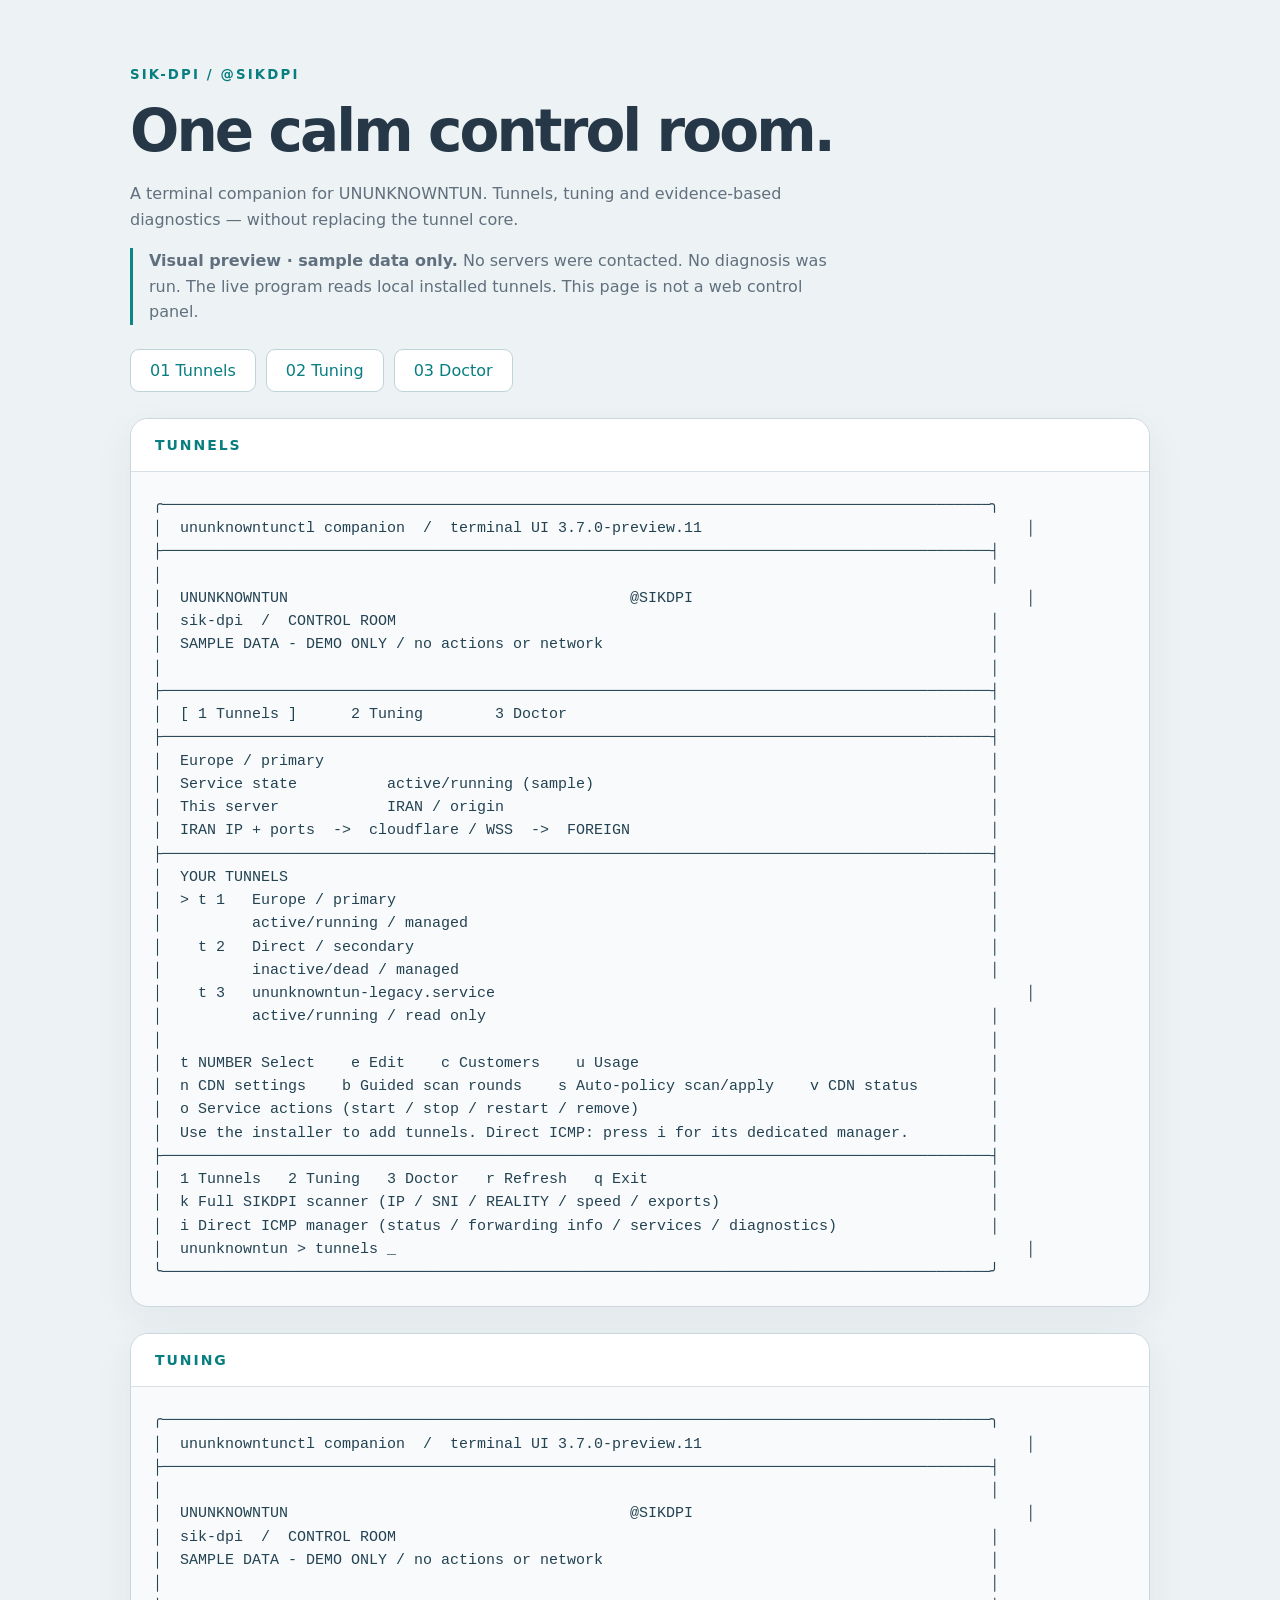
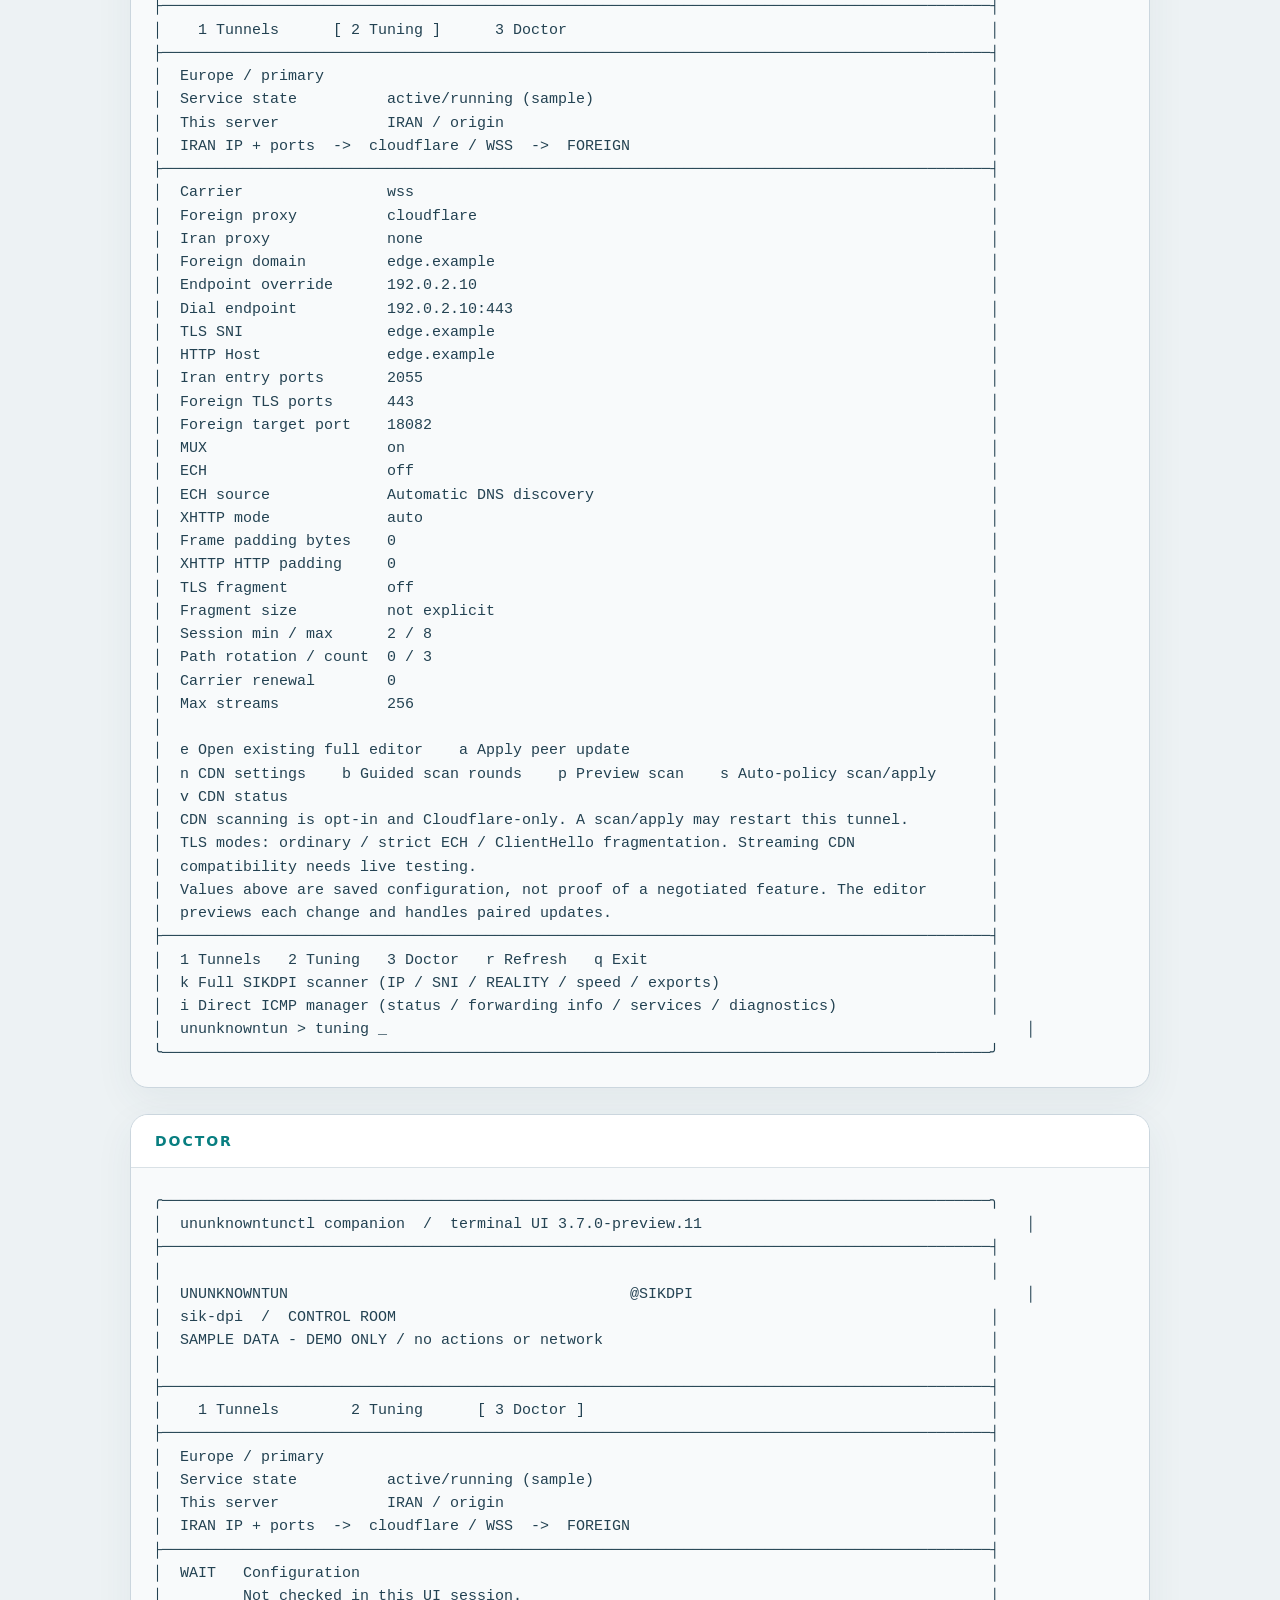
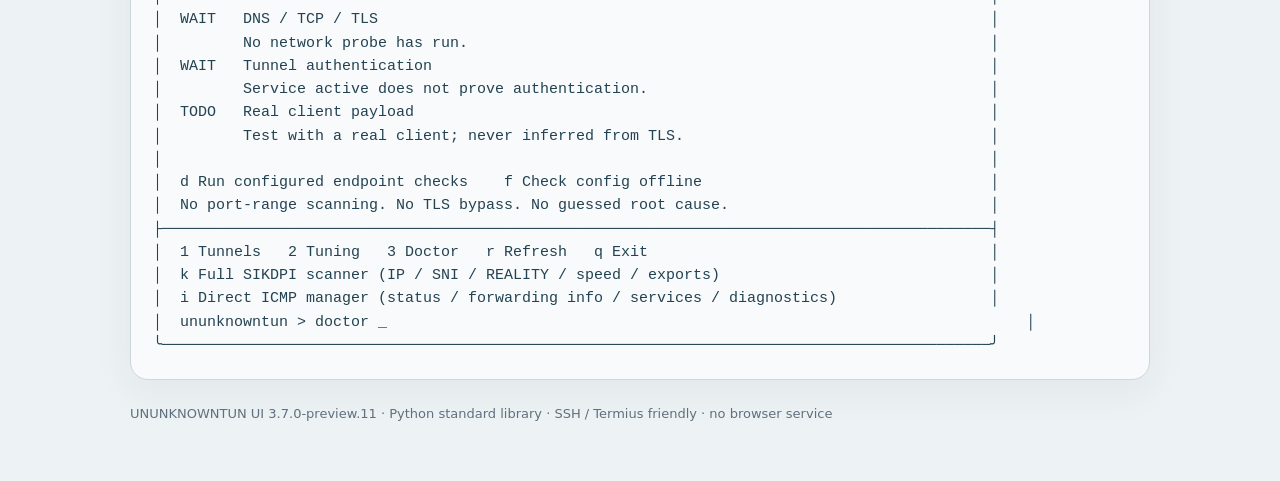
<file: ui/preview.html>
<!doctype html><html lang="en"><meta charset="utf-8"><meta name="viewport" content="width=device-width,initial-scale=1">
<title>UNUNKNOWNTUN — Terminal UI preview</title><style>
:root{color-scheme:light}*{box-sizing:border-box}body{margin:0;background:#edf2f4;color:#263847;font-family:system-ui,sans-serif}
header{max-width:1080px;margin:64px auto 24px;padding:0 30px}small{letter-spacing:.16em;color:#087e80;font-weight:700}
h1{font-size:clamp(32px,6vw,58px);letter-spacing:-.05em;margin:14px 0}p{line-height:1.6;color:#60707e;max-width:720px}
nav{display:flex;gap:10px;flex-wrap:wrap;margin:24px 0}a{color:#087e80;border:1px solid #bfd4d9;border-radius:9px;padding:11px 19px;text-decoration:none;background:#fff}
main{max-width:1080px;margin:auto;padding:0 30px 60px}section{scroll-margin:30px;background:#f8fafb;border:1px solid #cbd6de;border-radius:18px;margin:26px 0;box-shadow:0 12px 38px #334b5810;overflow:hidden}
h2{font-size:14px;text-transform:uppercase;letter-spacing:.14em;padding:18px 24px;background:white;border-bottom:1px solid #d9e1e6;margin:0;color:#087e80}
pre{font:clamp(10px,1.28vw,15px)/1.55 ui-monospace,SFMono-Regular,Menlo,Consolas,monospace;padding:22px;margin:0;overflow:auto;color:#234252}
.notice{border-left:3px solid #0d8587;padding-left:16px}footer{color:#60707e;font-size:13px}
</style><header><small>SIK-DPI / @SIKDPI</small><h1>One calm control room.</h1>
<p>A terminal companion for UNUNKNOWNTUN. Tunnels, tuning and evidence-based diagnostics — without replacing the tunnel core.</p>
<p class="notice"><strong>Visual preview · sample data only.</strong> No servers were contacted. No diagnosis was run. The live program reads local installed tunnels. This page is not a web control panel.</p>
<nav><a href="#tunnels">01 Tunnels</a><a href="#tuning">02 Tuning</a><a href="#doctor">03 Doctor</a></nav></header><main><section id="tunnels"><h2>Tunnels</h2><pre>╭────────────────────────────────────────────────────────────────────────────────────────────╮
│  ununknowntunctl companion  /  terminal UI 3.7.0-preview.11                                    │
├────────────────────────────────────────────────────────────────────────────────────────────┤
│                                                                                            │
│  UNUNKNOWNTUN                                      @SIKDPI                                     │
│  sik-dpi  /  CONTROL ROOM                                                                  │
│  SAMPLE DATA - DEMO ONLY / no actions or network                                           │
│                                                                                            │
├────────────────────────────────────────────────────────────────────────────────────────────┤
│  [ 1 Tunnels ]      2 Tuning        3 Doctor                                               │
├────────────────────────────────────────────────────────────────────────────────────────────┤
│  Europe / primary                                                                          │
│  Service state          active/running (sample)                                            │
│  This server            IRAN / origin                                                      │
│  IRAN IP + ports  -&gt;  cloudflare / WSS  -&gt;  FOREIGN                                        │
├────────────────────────────────────────────────────────────────────────────────────────────┤
│  YOUR TUNNELS                                                                              │
│  &gt; t 1   Europe / primary                                                                  │
│          active/running / managed                                                          │
│    t 2   Direct / secondary                                                                │
│          inactive/dead / managed                                                           │
│    t 3   ununknowntun-legacy.service                                                           │
│          active/running / read only                                                        │
│                                                                                            │
│  t NUMBER Select    e Edit    c Customers    u Usage                                       │
│  n CDN settings    b Guided scan rounds    s Auto-policy scan/apply    v CDN status        │
│  o Service actions (start / stop / restart / remove)                                       │
│  Use the installer to add tunnels. Direct ICMP: press i for its dedicated manager.         │
├────────────────────────────────────────────────────────────────────────────────────────────┤
│  1 Tunnels   2 Tuning   3 Doctor   r Refresh   q Exit                                      │
│  k Full SIKDPI scanner (IP / SNI / REALITY / speed / exports)                              │
│  i Direct ICMP manager (status / forwarding info / services / diagnostics)                 │
│  ununknowntun &gt; tunnels _                                                                      │
╰────────────────────────────────────────────────────────────────────────────────────────────╯
</pre></section><section id="tuning"><h2>Tuning</h2><pre>╭────────────────────────────────────────────────────────────────────────────────────────────╮
│  ununknowntunctl companion  /  terminal UI 3.7.0-preview.11                                    │
├────────────────────────────────────────────────────────────────────────────────────────────┤
│                                                                                            │
│  UNUNKNOWNTUN                                      @SIKDPI                                     │
│  sik-dpi  /  CONTROL ROOM                                                                  │
│  SAMPLE DATA - DEMO ONLY / no actions or network                                           │
│                                                                                            │
├────────────────────────────────────────────────────────────────────────────────────────────┤
│    1 Tunnels      [ 2 Tuning ]      3 Doctor                                               │
├────────────────────────────────────────────────────────────────────────────────────────────┤
│  Europe / primary                                                                          │
│  Service state          active/running (sample)                                            │
│  This server            IRAN / origin                                                      │
│  IRAN IP + ports  -&gt;  cloudflare / WSS  -&gt;  FOREIGN                                        │
├────────────────────────────────────────────────────────────────────────────────────────────┤
│  Carrier                wss                                                                │
│  Foreign proxy          cloudflare                                                         │
│  Iran proxy             none                                                               │
│  Foreign domain         edge.example                                                       │
│  Endpoint override      192.0.2.10                                                         │
│  Dial endpoint          192.0.2.10:443                                                     │
│  TLS SNI                edge.example                                                       │
│  HTTP Host              edge.example                                                       │
│  Iran entry ports       2055                                                               │
│  Foreign TLS ports      443                                                                │
│  Foreign target port    18082                                                              │
│  MUX                    on                                                                 │
│  ECH                    off                                                                │
│  ECH source             Automatic DNS discovery                                            │
│  XHTTP mode             auto                                                               │
│  Frame padding bytes    0                                                                  │
│  XHTTP HTTP padding     0                                                                  │
│  TLS fragment           off                                                                │
│  Fragment size          not explicit                                                       │
│  Session min / max      2 / 8                                                              │
│  Path rotation / count  0 / 3                                                              │
│  Carrier renewal        0                                                                  │
│  Max streams            256                                                                │
│                                                                                            │
│  e Open existing full editor    a Apply peer update                                        │
│  n CDN settings    b Guided scan rounds    p Preview scan    s Auto-policy scan/apply      │
│  v CDN status                                                                              │
│  CDN scanning is opt-in and Cloudflare-only. A scan/apply may restart this tunnel.         │
│  TLS modes: ordinary / strict ECH / ClientHello fragmentation. Streaming CDN               │
│  compatibility needs live testing.                                                         │
│  Values above are saved configuration, not proof of a negotiated feature. The editor       │
│  previews each change and handles paired updates.                                          │
├────────────────────────────────────────────────────────────────────────────────────────────┤
│  1 Tunnels   2 Tuning   3 Doctor   r Refresh   q Exit                                      │
│  k Full SIKDPI scanner (IP / SNI / REALITY / speed / exports)                              │
│  i Direct ICMP manager (status / forwarding info / services / diagnostics)                 │
│  ununknowntun &gt; tuning _                                                                       │
╰────────────────────────────────────────────────────────────────────────────────────────────╯
</pre></section><section id="doctor"><h2>Doctor</h2><pre>╭────────────────────────────────────────────────────────────────────────────────────────────╮
│  ununknowntunctl companion  /  terminal UI 3.7.0-preview.11                                    │
├────────────────────────────────────────────────────────────────────────────────────────────┤
│                                                                                            │
│  UNUNKNOWNTUN                                      @SIKDPI                                     │
│  sik-dpi  /  CONTROL ROOM                                                                  │
│  SAMPLE DATA - DEMO ONLY / no actions or network                                           │
│                                                                                            │
├────────────────────────────────────────────────────────────────────────────────────────────┤
│    1 Tunnels        2 Tuning      [ 3 Doctor ]                                             │
├────────────────────────────────────────────────────────────────────────────────────────────┤
│  Europe / primary                                                                          │
│  Service state          active/running (sample)                                            │
│  This server            IRAN / origin                                                      │
│  IRAN IP + ports  -&gt;  cloudflare / WSS  -&gt;  FOREIGN                                        │
├────────────────────────────────────────────────────────────────────────────────────────────┤
│  WAIT   Configuration                                                                      │
│         Not checked in this UI session.                                                    │
│  WAIT   DNS / TCP / TLS                                                                    │
│         No network probe has run.                                                          │
│  WAIT   Tunnel authentication                                                              │
│         Service active does not prove authentication.                                      │
│  TODO   Real client payload                                                                │
│         Test with a real client; never inferred from TLS.                                  │
│                                                                                            │
│  d Run configured endpoint checks    f Check config offline                                │
│  No port-range scanning. No TLS bypass. No guessed root cause.                             │
├────────────────────────────────────────────────────────────────────────────────────────────┤
│  1 Tunnels   2 Tuning   3 Doctor   r Refresh   q Exit                                      │
│  k Full SIKDPI scanner (IP / SNI / REALITY / speed / exports)                              │
│  i Direct ICMP manager (status / forwarding info / services / diagnostics)                 │
│  ununknowntun &gt; doctor _                                                                       │
╰────────────────────────────────────────────────────────────────────────────────────────────╯
</pre></section><footer>UNUNKNOWNTUN UI 3.7.0-preview.11 · Python standard library · SSH / Termius friendly · no browser service</footer></main></html>
</file>
